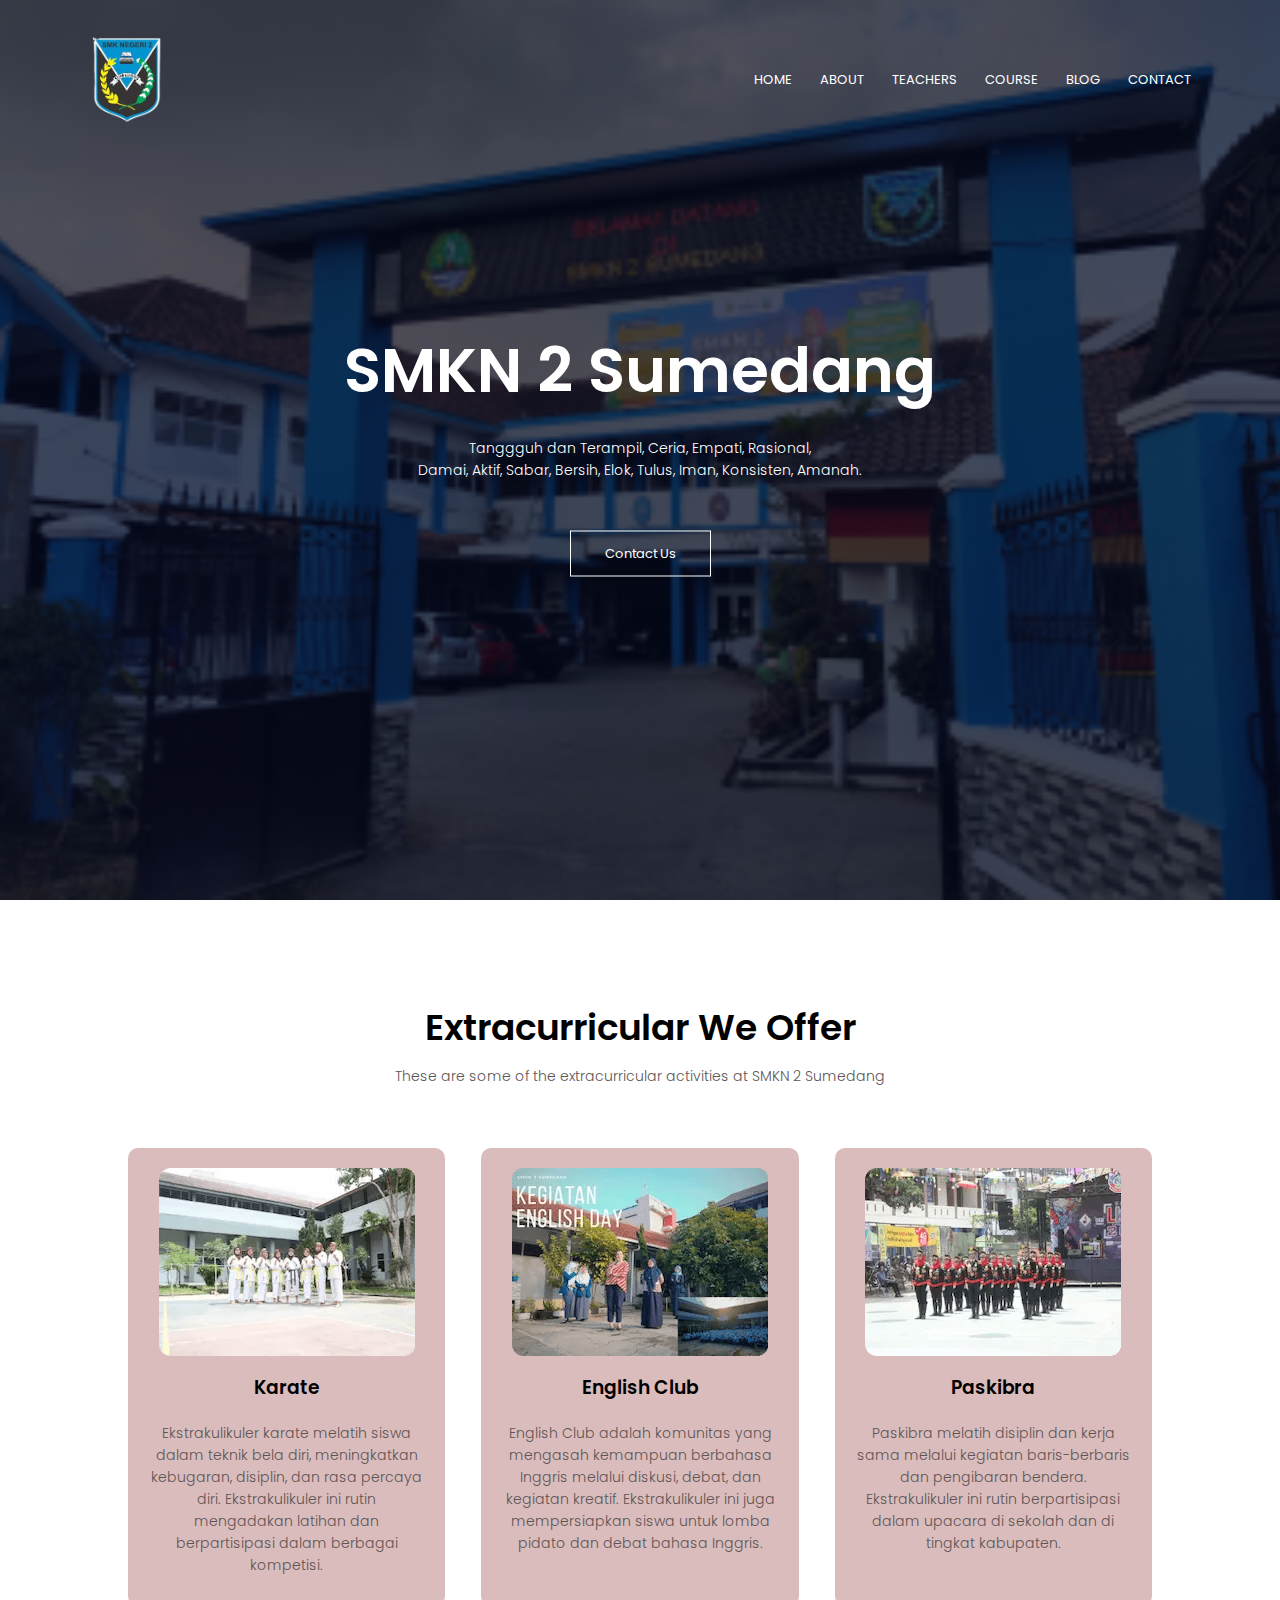
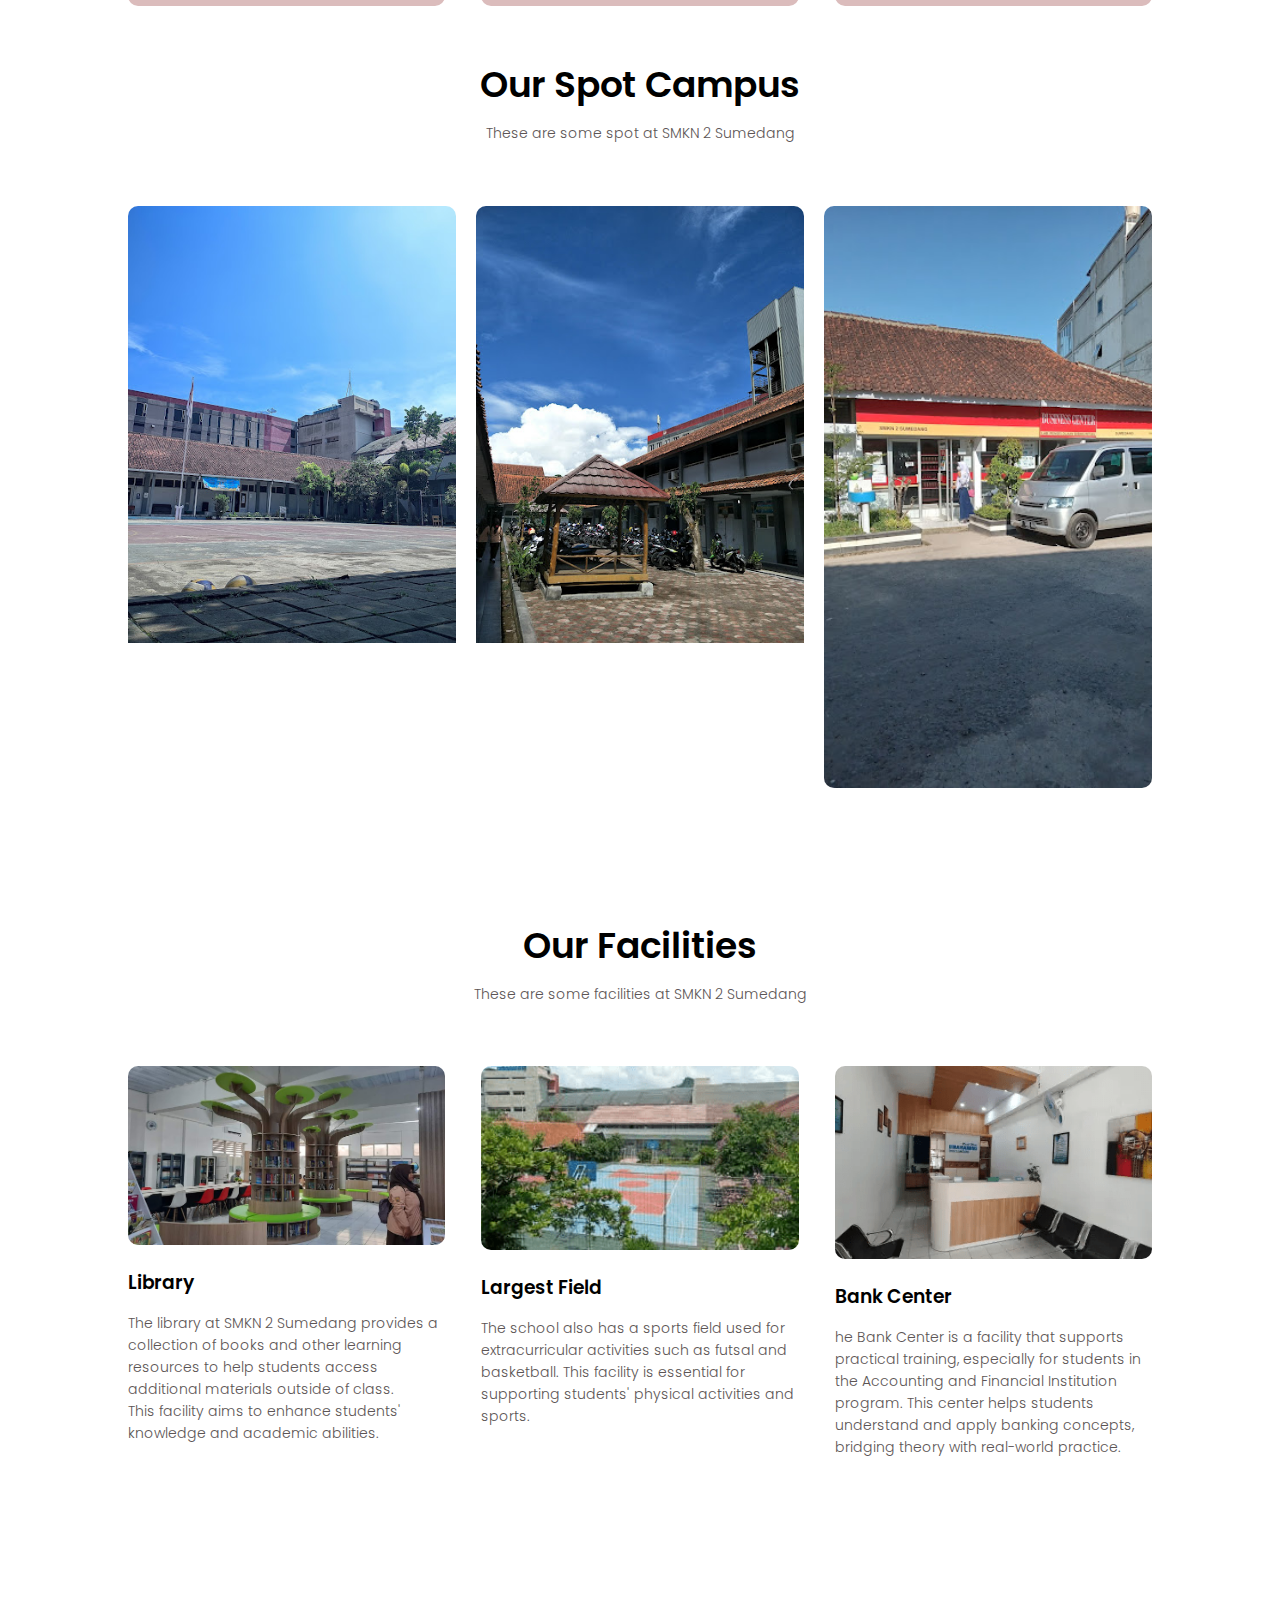
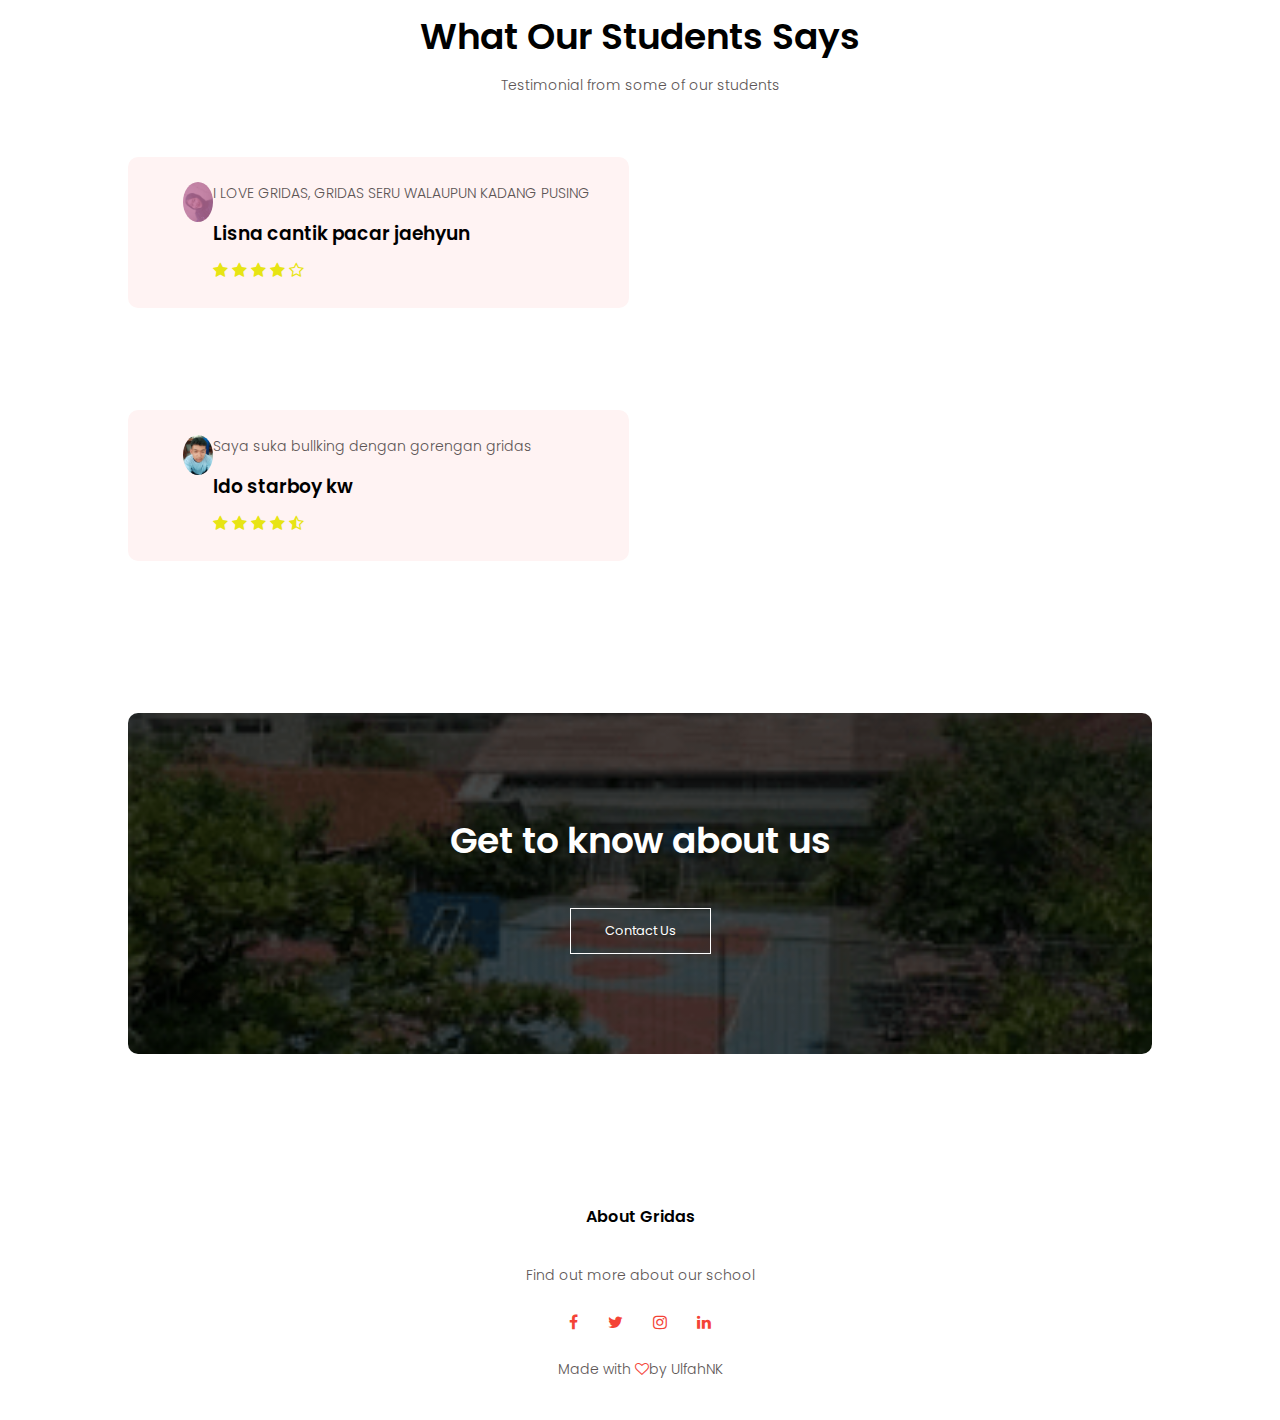
<file: index.html>
<!DOCTYPE html>
<html>
    <head>
        <meta name="viewport" content="with=device-width, initial-
        scale=1.0">
        <title>School Website</title>
        <link rel="stylesheet" href="style.css">
        <link rel="preconnect" href="https://fonts.googleapis.com">
<link rel="preconnect" href="https://fonts.gstatic.com" crossorigin>
<link href="https://fonts.googleapis.com/css2?family=Poppins:ital,wght@0,100;0,200;0,300;0,400;0,500;0,600;0,700;0,800;0,900;1,100;1,200;1,300;1,400;1,500;1,600;1,700;1,800;1,900&display=swap" rel="stylesheet">
<link rel="stylesheet" href="https://stackpath.bootstrapcdn.com/font-awesome/4.7.0/css/font-awesome.min.css">
</head>
    <body>
        <section class="header">
            <nav>
                <a href="index.html"><img src="image/logogridas-removebg-preview.png"></a>
                <div class="nav-links" id="navLinks">
                    <i class="fa fa-times" onclick="hideMenu()"></i>
                    <ul>
                        <li><a href="index.html">HOME</a></li>
                        <li><a href="about.html">ABOUT</a></li>
                        <li><a href="teachers.html">TEACHERS</a></li>
                        <li><a href="course.html">COURSE</a></li>
                        <li><a href="blog.html">BLOG</a></li>
                        <li><a href="contact.html">CONTACT</a></li>
                    </ul>
                </div>
                <i class="fa fa-bars" onclick="showMenu()"></i>
            </nav>

<div class="text-box">
    <h1>SMKN 2 Sumedang</h1>
    <p>Tanggguh dan Terampil, Ceria, Empati, Rasional,<br> Damai, Aktif, Sabar, Bersih, Elok, Tulus,
         Iman, Konsisten, Amanah.</p>
    <a href="" class="hero-btn">Contact Us</a>     
</div>            
        </section>

<!------ Course ------>   

<section class="course">
    <h1>Extracurricular We Offer</h1>
    <p>These are some of the extracurricular activities at SMKN 2 Sumedang</p>

    <div class="row">
        <div class="course-col">
            <img src="image/karate.png">
            <h3>Karate</h3>
            <p>Ekstrakulikuler karate melatih siswa dalam teknik bela diri, meningkatkan kebugaran, disiplin, dan rasa percaya diri.
                Ekstrakulikuler ini rutin mengadakan latihan dan berpartisipasi dalam berbagai kompetisi.</p>
        </div>
        <div class="course-col">
            <img src="image/ec.png">
            <h3>English Club</h3>
            <p>English Club adalah komunitas yang mengasah kemampuan berbahasa Inggris melalui diskusi, debat, dan kegiatan kreatif. 
                Ekstrakulikuler ini juga mempersiapkan siswa untuk lomba pidato dan debat bahasa Inggris.</p>
        </div>
        <div class="course-col">
            <img src="image/paskibra.png">
            <h3>Paskibra</h3>
            <p>Paskibra melatih disiplin dan kerja sama melalui kegiatan baris-berbaris dan pengibaran bendera. 
                Ekstrakulikuler ini rutin berpartisipasi dalam upacara di sekolah dan di tingkat kabupaten.</p>
        </div>
        
</section>

<!------ campus ------>

<section class="campus">
    <h1>Our Spot Campus</h1>
    <p>These are some spot at SMKN 2 Sumedang</p>

    <div class="row">
        <div class="campus-col">
            <img src="image/lapang.jpg">
            <div class="layer">
                <h3>Field</h3>
            </div>
        </div><div class="campus-col">
            <img src="image/gazebo.jpg">
            <div class="layer">
                <h3>Gazebo</h3>
            </div>
        </div>
        <div class="campus-col">
            <img src="image/bc.jpg">
            <div class="layer">
                <h3>Business Center</h3>
            </div>
        </div>

    </div>
</section>

<!------ facilities------>

<section class="facilities">
    <h1> Our Facilities</h1>
    <p>These are some facilities at SMKN 2 Sumedang</p>

    <div class="row">
        <div class="facilities-col">
            <img src="image/perpus 3.jpg">
            <h3>Library</h3>
            <p> The library at SMKN 2 Sumedang provides a collection of books and other learning resources to help students access additional materials outside of class. 
                <br>This facility aims to enhance students' knowledge and academic abilities.</p>
        </div>
        <div class="facilities-col">
            <img src="image/lapangan fasilitas anjay.png">
            <h3>Largest Field</h3>
            <p> The school also has a sports field used for extracurricular activities such as futsal and basketball. This facility is essential for supporting students' physical activities and sports.
            </p>
        </div>
        <div class="facilities-col">
            <img src="image/bank.png">
            <h3>Bank Center</h3>
            <p>he Bank Center is a facility that supports practical training,
                 especially for students in the Accounting and Financial Institution program. This center helps students understand and apply banking concepts, bridging theory with real-world practice.</p>
        </div>
    </div>


</section>

<!------testimonials ------>

<section class="testimonial">
    <h1> What Our Students Says</h1>
    <p>Testimonial from some of our students</p>

    <div class="row">
        <div class="testimonial-col">
            <img src="image/teatimoni 1.png">
            <div>
                <p>I LOVE GRIDAS, GRIDAS SERU WALAUPUN KADANG PUSING</p>
                <h3>Lisna cantik pacar jaehyun</h3>
                <i class="fa fa-star"></i>
                <i class="fa fa-star"></i>
                <i class="fa fa-star"></i>
                <i class="fa fa-star"></i>
                <i class="fa fa-star-o"></i>
            </div>
        </div>
    </div>
    <div class="row">
        <div class="testimonial-col">
            <img src="image/testimoni 2.png">
            <div>
                <p>Saya suka bullking dengan gorengan gridas</p>
                <h3>Ido starboy kw</h3>
                <i class="fa fa-star"></i>
                <i class="fa fa-star"></i>
                <i class="fa fa-star"></i>
                <i class="fa fa-star"></i>
                <i class="fa fa-star-half-o"></i>
            </div>
        </div>
    </div>

</section>

<!------ Call To Action ------>
 
<section class="cta">
    <h1>Get to know about us</h1>
    <a href="" class="hero-btn">Contact Us</a>
 </section>


<!------ Footer ------>

<section class="footer">
    <h4> About Gridas</h4>
    <p>Find out more about our school</p>
    <div class="icons">
        <i class="fa fa-facebook"></i>
        <i class="fa fa-twitter"></i>
        <i class="fa fa-instagram"></i>
        <i class="fa fa-linkedin"></i>
    </div>
    <p>Made with <i class="fa fa-heart-o"></i>by UlfahNK</p>
</section>








<!------JavaScript for Toggle Menu------>      
<script>

    var navLinks = document.getElementById("navLinks");

    function showMenu(){
        navLinks.style.right ="0";
    }
    function hideMenu(){
        navLinks.style.right ="-200px";
    }
</script>

    </body>
</html>
</file>
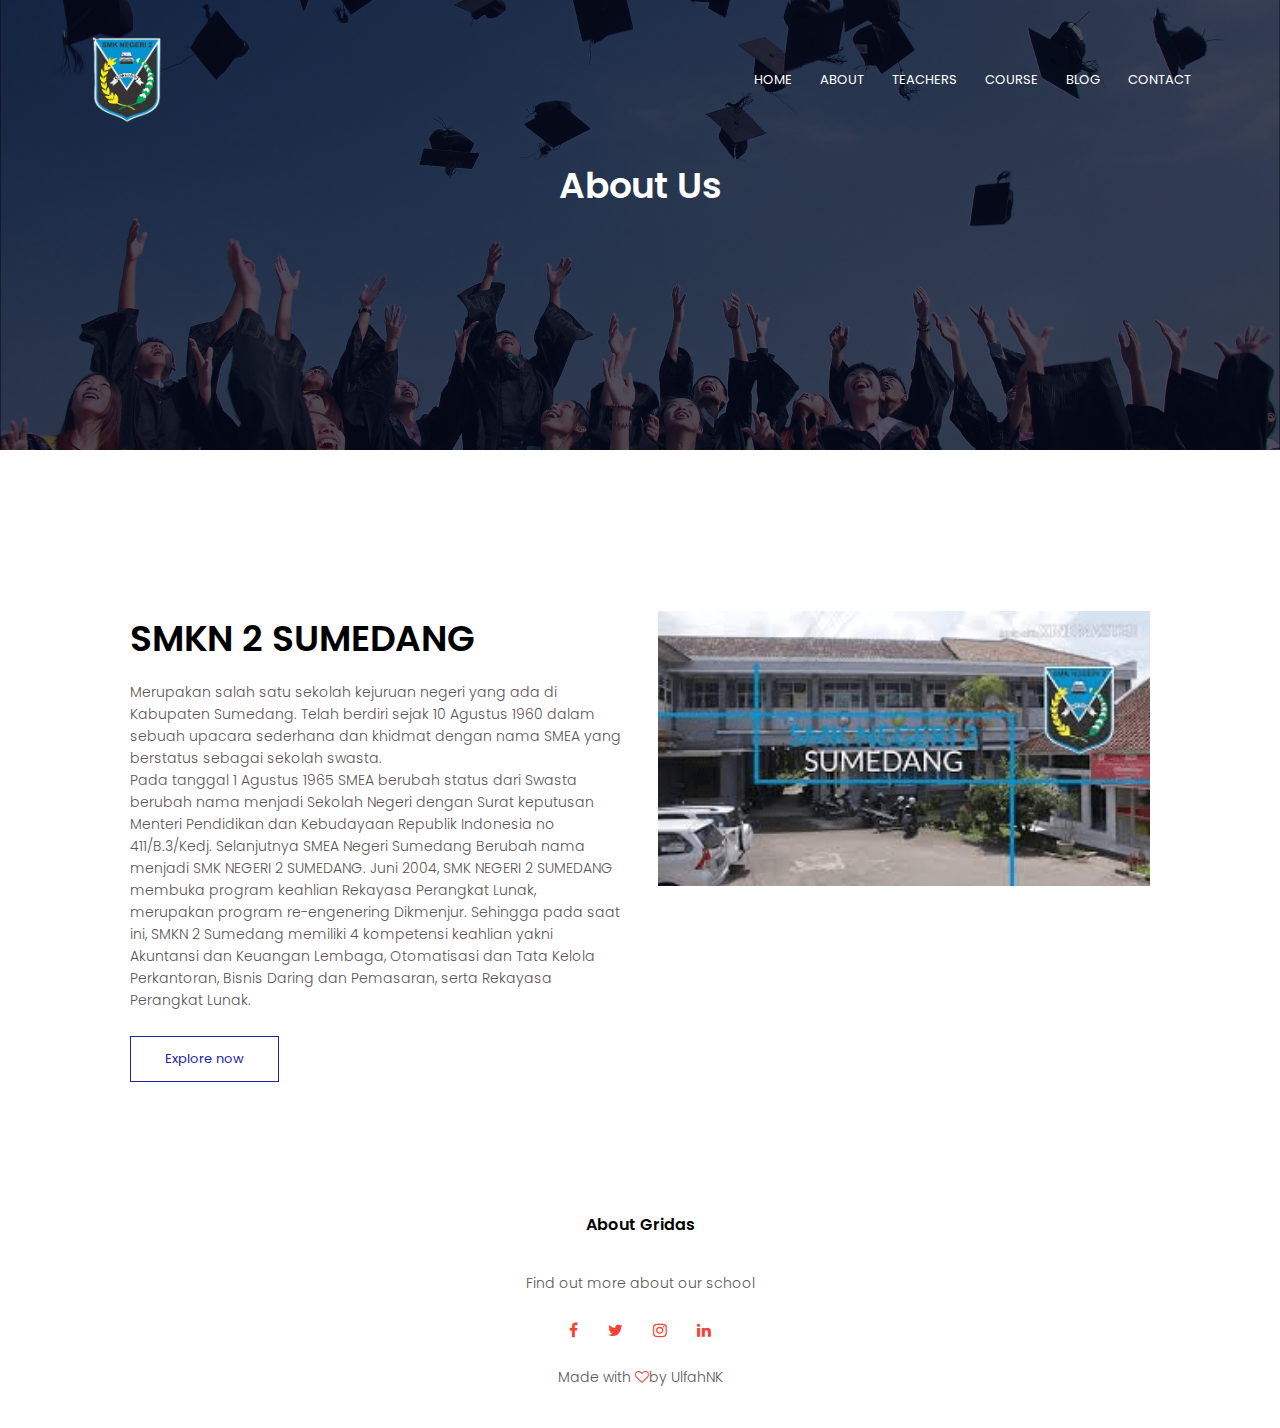
<file: about.html>
<!DOCTYPE html>
<html>
    <head>
        <meta name="viewport" content="with=device-width, initial-
        scale=1.0">
        <title>School Website</title>
        <link rel="stylesheet" href="style.css">
        <link rel="preconnect" href="https://fonts.googleapis.com">
<link rel="preconnect" href="https://fonts.gstatic.com" crossorigin>
<link href="https://fonts.googleapis.com/css2?family=Poppins:ital,wght@0,100;0,200;0,300;0,400;0,500;0,600;0,700;0,800;0,900;1,100;1,200;1,300;1,400;1,500;1,600;1,700;1,800;1,900&display=swap" rel="stylesheet">
<link rel="stylesheet" href="https://stackpath.bootstrapcdn.com/font-awesome/4.7.0/css/font-awesome.min.css">
</head>
    <body>
        <section class="sub-header">
            <nav>
                <a href="index.html"><img src="image/logogridas-removebg-preview.png"></a>
                <div class="nav-links" id="navLinks">
                    <i class="fa fa-times" onclick="hideMenu()"></i>
                    <ul>
                        <li><a href="index.html">HOME</a></li>
                        <li><a href="about.html">ABOUT</a></li>
                        <li><a href="teachers.html">TEACHERS</a></li>
                        <li><a href="course.html">COURSE</a></li>
                        <li><a href="blog.html">BLOG</a></li>
                        <li><a href="contact.html">CONTACT</a></li>
                    </ul>
                </div>
                <i class="fa fa-bars" onclick="showMenu()"></i>
            </nav>

        <h1>About Us</h1>    
        </section>

<!------ about us content ------>

<section class="about-us">

    <div class="row">
        <div class="about-col">
        <h1>SMKN 2 SUMEDANG</h1>
        <p>Merupakan salah satu sekolah kejuruan negeri yang ada di Kabupaten Sumedang. Telah berdiri sejak 10 Agustus 1960 dalam sebuah upacara sederhana dan khidmat dengan nama SMEA yang berstatus sebagai sekolah swasta.

            <br>Pada tanggal 1 Agustus 1965 SMEA berubah status dari Swasta berubah nama menjadi Sekolah Negeri dengan Surat keputusan Menteri Pendidikan dan Kebudayaan Republik Indonesia no 411/B.3/Kedj. Selanjutnya SMEA Negeri Sumedang Berubah nama menjadi SMK NEGERI 2 SUMEDANG. Juni 2004, SMK NEGERI 2 SUMEDANG membuka program keahlian Rekayasa Perangkat Lunak, merupakan program re-engenering Dikmenjur. Sehingga pada saat ini, SMKN 2 Sumedang memiliki 4 kompetensi keahlian yakni Akuntansi dan Keuangan Lembaga, Otomatisasi dan Tata Kelola Perkantoran, Bisnis Daring dan Pemasaran, serta Rekayasa Perangkat Lunak.</p>
        <a href="" class="hero-btn red-btn">Explore now</a>
    </div>
        <div class="about-col">
        <img src="image/gridas (1).png">
    </div>
</section>

<!------ Footer ------>

<section class="footer">
    <h4> About Gridas</h4>
    <p>Find out more about our school</p>
    <div class="icons">
        <i class="fa fa-facebook"></i>
        <i class="fa fa-twitter"></i>
        <i class="fa fa-instagram"></i>
        <i class="fa fa-linkedin"></i>
    </div>
    <p>Made with <i class="fa fa-heart-o"></i>by UlfahNK</p>
</section>


<!------JavaScript for Toggle Menu------>      
<script>

    var navLinks = document.getElementById("navLinks");

    function showMenu(){
        navLinks.style.right ="0";
    }
    function hideMenu(){
        navLinks.style.right ="-200px";
    }
</script>

    </body>
</html>
</file>
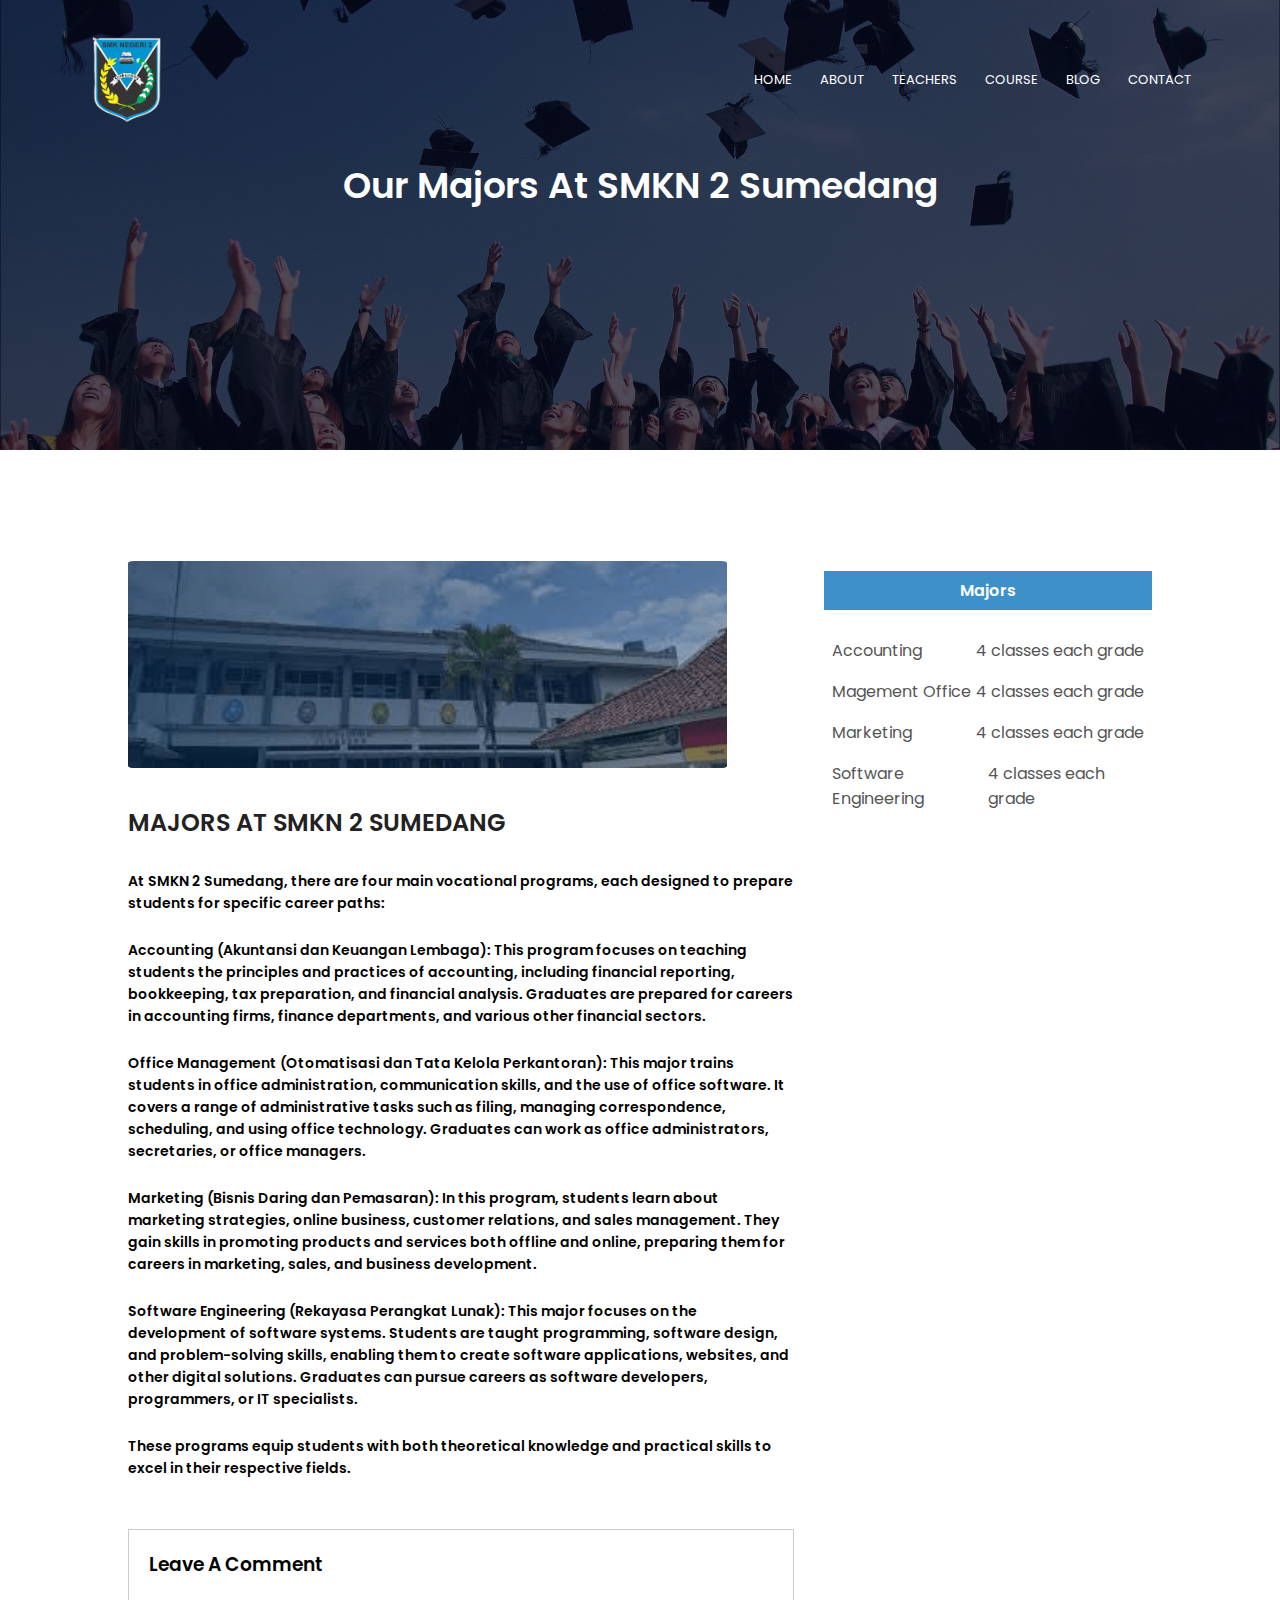
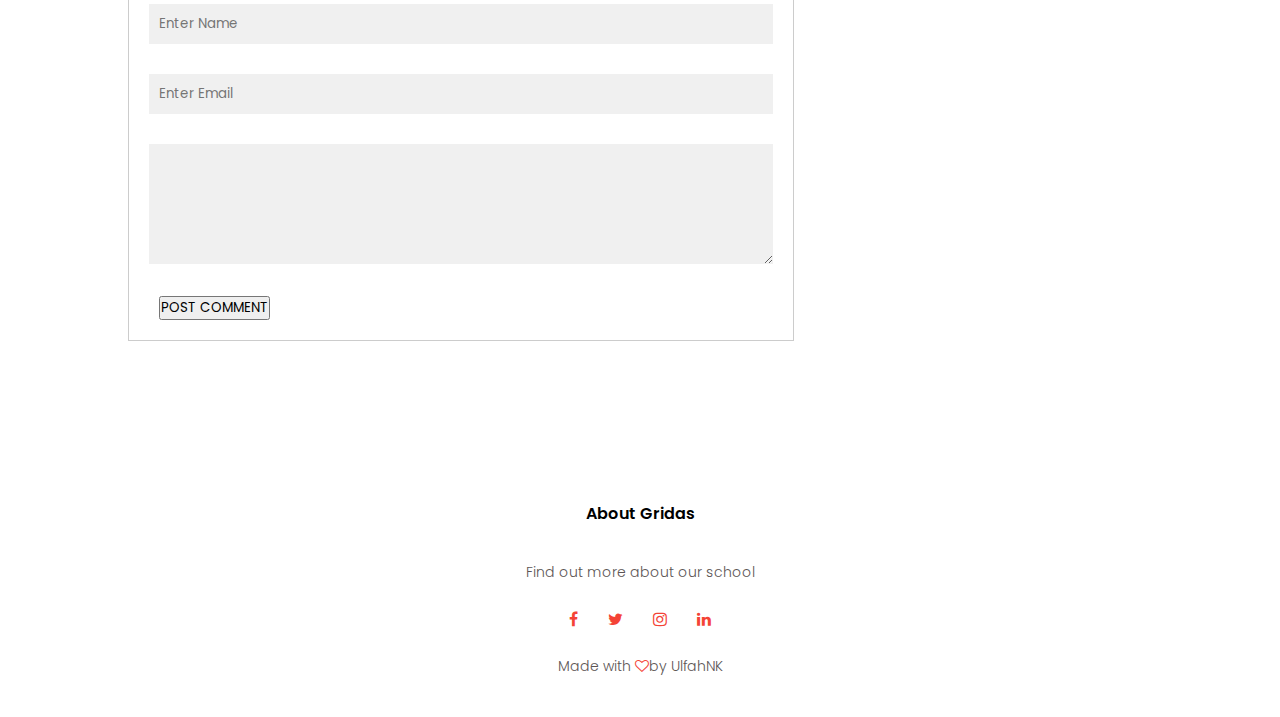
<file: blog.html>
<!DOCTYPE html>
<html>
    <head>
        <meta name="viewport" content="with=device-width, initial-
        scale=1.0">
        <title>School Website</title>
        <link rel="stylesheet" href="style.css">
        <link rel="preconnect" href="https://fonts.googleapis.com">
<link rel="preconnect" href="https://fonts.gstatic.com" crossorigin>
<link href="https://fonts.googleapis.com/css2?family=Poppins:ital,wght@0,100;0,200;0,300;0,400;0,500;0,600;0,700;0,800;0,900;1,100;1,200;1,300;1,400;1,500;1,600;1,700;1,800;1,900&display=swap" rel="stylesheet">
<link rel="stylesheet" href="https://stackpath.bootstrapcdn.com/font-awesome/4.7.0/css/font-awesome.min.css">
</head>
    <body>
        <section class="sub-header">
            <nav>
                <a href="index.html"><img src="image/logogridas-removebg-preview.png"></a>
                <div class="nav-links" id="navLinks">
                    <i class="fa fa-times" onclick="hideMenu()"></i>
                    <ul>
                        <li><a href="index.html">HOME</a></li>
                        <li><a href="about.html">ABOUT</a></li>
                        <li><a href="teachers.html">TEACHERS</a></li>
                        <li><a href="course.html">COURSE</a></li>
                        <li><a href="blog.html">BLOG</a></li>
                        <li><a href="contact.html">CONTACT</a></li>
                    </ul>
                </div>
                <i class="fa fa-bars" onclick="showMenu()"></i>
            </nav>

        <h1>Our Majors At SMKN 2 Sumedang</h1>    
        </section>

<!------ Blog page content ------>

<section class="blog-content">
    <div class="row">
        <div class="blog-left">
            <img src="image/background 34.png">
            <h2>MAJORS AT SMKN 2 SUMEDANG</h2>
                <p>At SMKN 2 Sumedang, there are four main vocational programs, 
                    each designed to prepare students for specific career paths:
                </p>
                    <br>
                <p>Accounting (Akuntansi dan Keuangan Lembaga): This program focuses on teaching students the principles and practices of accounting, including financial reporting, bookkeeping, tax preparation, and financial analysis. Graduates are prepared for careers in accounting firms, 
                    finance departments, and various other financial sectors.</p>
                    <br>
                <p>Office Management (Otomatisasi dan Tata Kelola Perkantoran): This major trains students in office administration, communication skills, and the use of office software. It covers a range of administrative tasks such as filing, managing correspondence, scheduling, and using office technology. 
                    Graduates can work as office administrators, secretaries, or office managers.
                     </p>
                    <br>
                <p>Marketing (Bisnis Daring dan Pemasaran): In this program, students learn about marketing strategies, online business, customer relations, and sales management. They gain skills in promoting products and services both offline and online, preparing them for careers in marketing, sales, 
                    and business development.</p> 
                    <br>
                <p>Software Engineering (Rekayasa Perangkat Lunak): This major focuses on the development of software systems. Students are taught programming, software design, and problem-solving skills, enabling them to create software applications, websites, and other digital solutions. Graduates can pursue careers as software developers, programmers, or IT specialists.
                </p> 
                    <br>
                <p>These programs equip students with both theoretical knowledge and practical skills to excel in their respective fields.</p>        
            
                    <div class="comment-box">

                        <h3>Leave A Comment</h3>

                        <form class="comment-form">
                            <input type="text" placeholder="Enter Name">
                            <input type="email" placeholder="Enter Email">
                            <textarea rows="5" placeholder="Your Comment">
                            </textarea>
                                <button type="submit" class="hero-button red-button">POST COMMENT</button>
                        </form>
                    </div>
        </div>
        <div class="blog-right">
            <h3>Majors</h3>
            <div>
                <span>Accounting</span>
                <span>4 classes each grade</span>
            </div>
            <div>
                <span>Magement Office</span>
                <span>4 classes each grade</span>
            </div>
            <div>
                <span>Marketing</span>
                <span>4 classes each grade</span>
            </div>
            <div>
                <span>Software Engineering</span>
                <span>4 classes each grade</span>
            </div>
        </div>
    </div>
</section>


<!------ Footer ------>

<section class="footer">
    <h4> About Gridas</h4>
    <p>Find out more about our school</p>
    <div class="icons">
        <i class="fa fa-facebook"></i>
        <i class="fa fa-twitter"></i>
        <i class="fa fa-instagram"></i>
        <i class="fa fa-linkedin"></i>
    </div>
    <p>Made with <i class="fa fa-heart-o"></i>by UlfahNK</p>
</section>


<!------JavaScript for Toggle Menu------>      
<script>

    var navLinks = document.getElementById("navLinks");

    function showMenu(){
        navLinks.style.right ="0";
    }
    function hideMenu(){
        navLinks.style.right ="-200px";
    }
</script>

    </body>
</html>
</file>
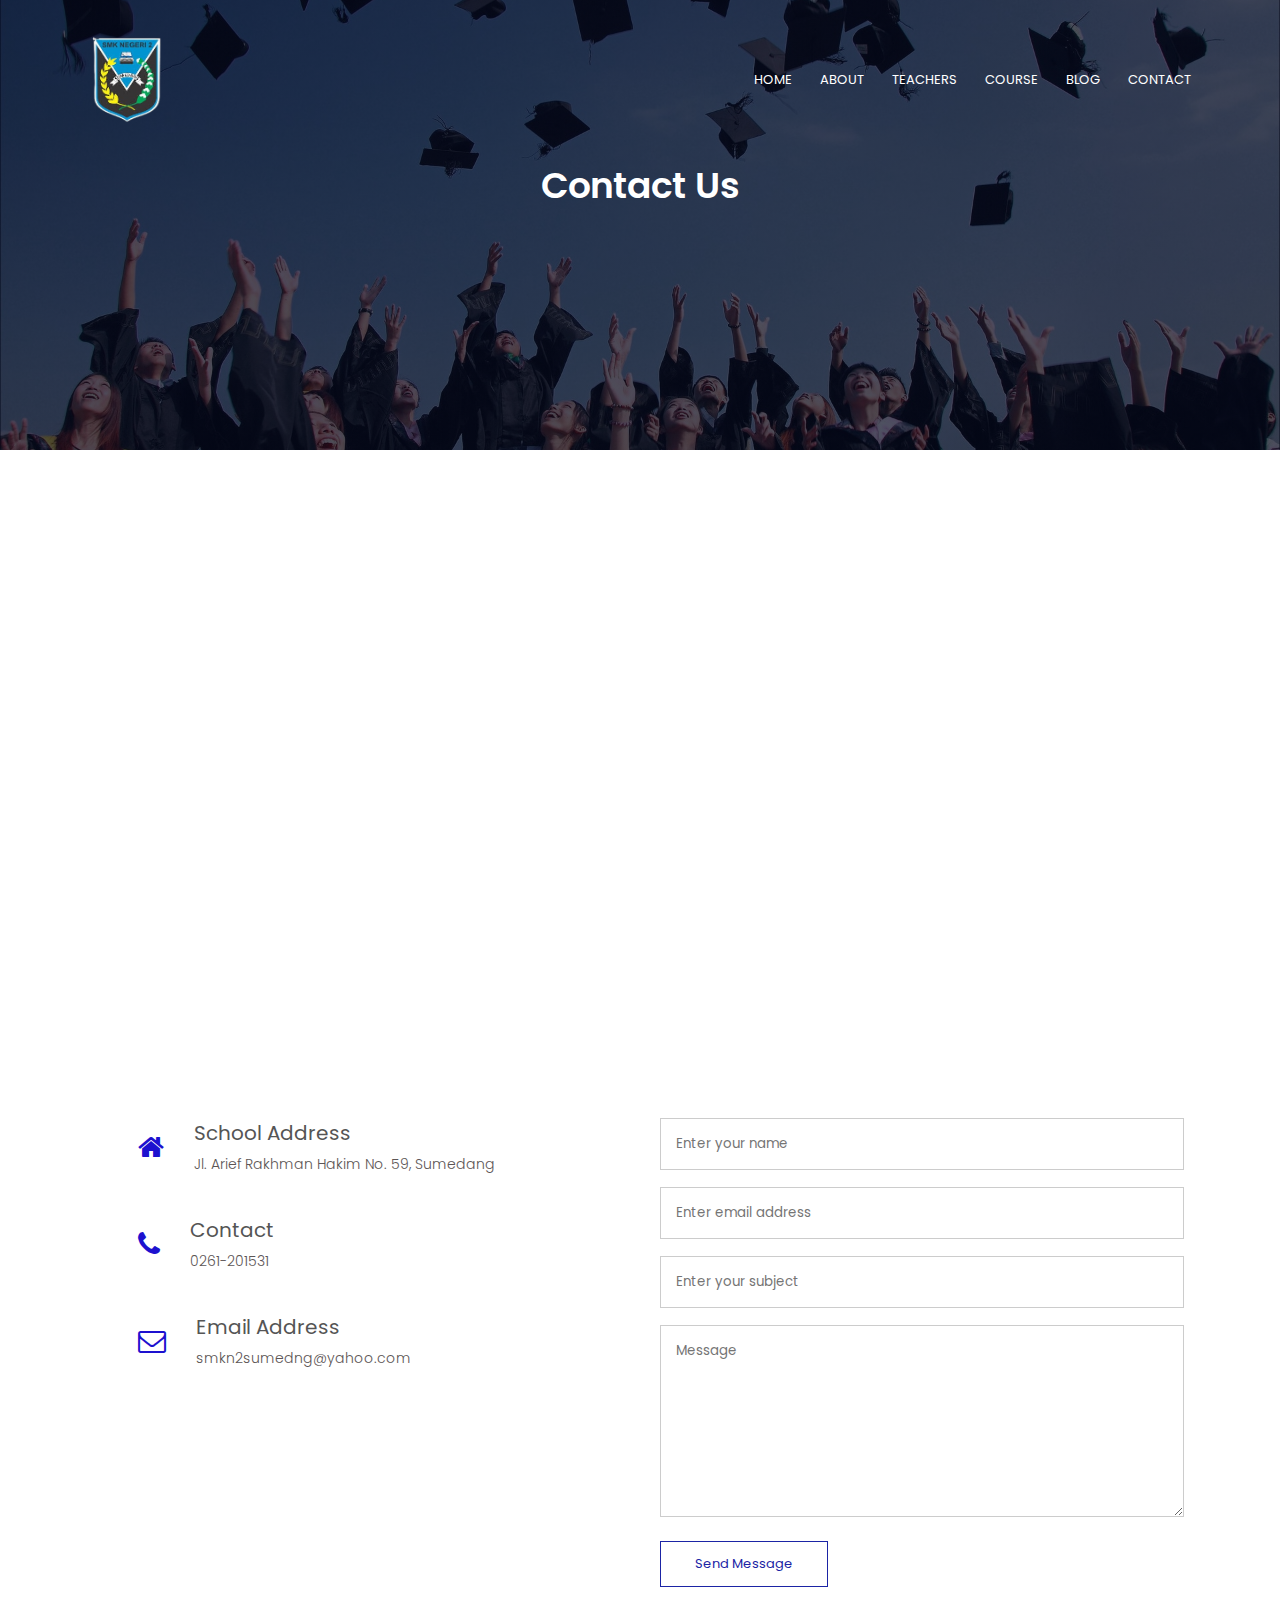
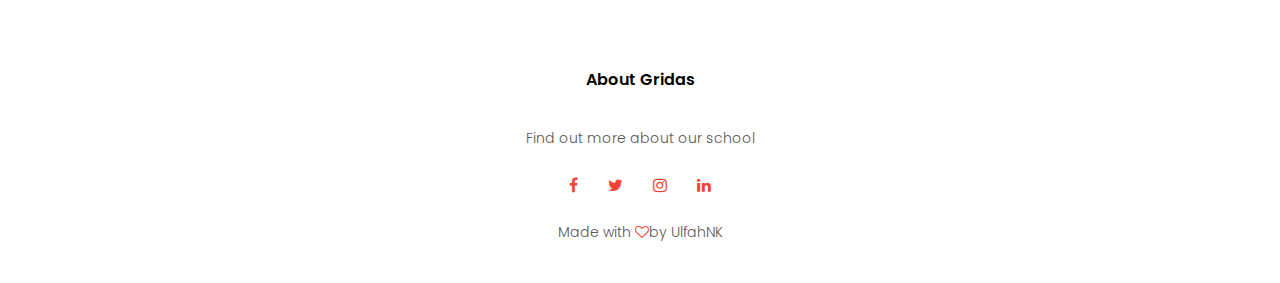
<file: contact.html>
<!DOCTYPE html>
<html>
    <head>
        <meta name="viewport" content="with=device-width, initial-
        scale=1.0">
        <title>School Website</title>
        <link rel="stylesheet" href="style.css">
        <link rel="preconnect" href="https://fonts.googleapis.com">
<link rel="preconnect" href="https://fonts.gstatic.com" crossorigin>
<link href="https://fonts.googleapis.com/css2?family=Poppins:ital,wght@0,100;0,200;0,300;0,400;0,500;0,600;0,700;0,800;0,900;1,100;1,200;1,300;1,400;1,500;1,600;1,700;1,800;1,900&display=swap" rel="stylesheet">
<link rel="stylesheet" href="https://stackpath.bootstrapcdn.com/font-awesome/4.7.0/css/font-awesome.min.css">
</head>
    <body>
        <section class="sub-header">
            <nav>
                <a href="index.html"><img src="image/logogridas-removebg-preview.png"></a>
                <div class="nav-links" id="navLinks">
                    <i class="fa fa-times" onclick="hideMenu()"></i>
                    <ul>
                        <li><a href="index.html">HOME</a></li>
                        <li><a href="about.html">ABOUT</a></li>
                        <li><a href="teachers.html">TEACHERS</a></li>
                        <li><a href="course.html">COURSE</a></li>
                        <li><a href="blog.html">BLOG</a></li>
                        <li><a href="contact.html">CONTACT</a></li>
                    </ul>
                </div>
                <i class="fa fa-bars" onclick="showMenu()"></i>
            </nav>

        <h1>Contact Us</h1>    
        </section>

<!------ Contact us ------>

<section class="location">

   
  <iframe src="https://www.google.com/maps/embed?pb=!1m18!1m12!1m3!1d3961.4502941980445!2d107.92607307410537!3d-6.836491666874266!2m3!1f0!2f0!3f0!3m2!1i1024!2i768!4f13.1!3m3!1m2!1s0x2e68d3ffffffffff%3A0x64ed78d1e54e0ed8!2sSMK%20Negeri%202%20Sumedang!5e0!3m2!1sen!2sid!4v1727595813208!5m2!1sen!2sid" width="600" height="450" style="border:0;" allowfullscreen="" loading="lazy" referrerpolicy="no-referrer-when-downgrade"></iframe>

</section>

<section class="contact-us">

    <div class="row">
        <div class="contact-col">
            <div>
                <i class="fa fa-home"></i>  
                <span>
                    <h5>School Address</h5>
                    <P>Jl. Arief Rakhman Hakim No. 59, Sumedang</P>
                </span>
            </div>
            <div>
                <i class="fa fa-phone"></i>  
                <span>
                    <h5>Contact</h5>
                    <P>0261-201531</P>
                </span>
            </div>
            <div>
                <i class="fa fa-envelope-o"></i>  
                <span>
                    <h5>Email Address</h5>
                    <P>smkn2sumedng@yahoo.com</P>
                </span>
            </div>
        </div>
<div class="contact-col">

    <form action="">
          <input type="text" placeholder="Enter your name" required>
          <input type="email" placeholder="Enter email address" required>
          <input type="text" placeholder="Enter your subject" required>
          <textarea rows="8" placeholder="Message" required></textarea>
          <button type="submit" class="hero-btn red-btn">Send Message</button>
    </form>
</div>
</div>
</section>



<!------ Footer ------>

<section class="footer">
    <h4> About Gridas</h4>
    <p>Find out more about our school</p>
    <div class="icons">
        <i class="fa fa-facebook"></i>
        <i class="fa fa-twitter"></i>
        <i class="fa fa-instagram"></i>
        <i class="fa fa-linkedin"></i>
    </div>
    <p>Made with <i class="fa fa-heart-o"></i>by UlfahNK</p>
</section>


<!------JavaScript for Toggle Menu------>      
<script>

    var navLinks = document.getElementById("navLinks");

    function showMenu(){
        navLinks.style.right ="0";
    }
    function hideMenu(){
        navLinks.style.right ="-200px";
    }
</script>

    </body>
</html>
</file>
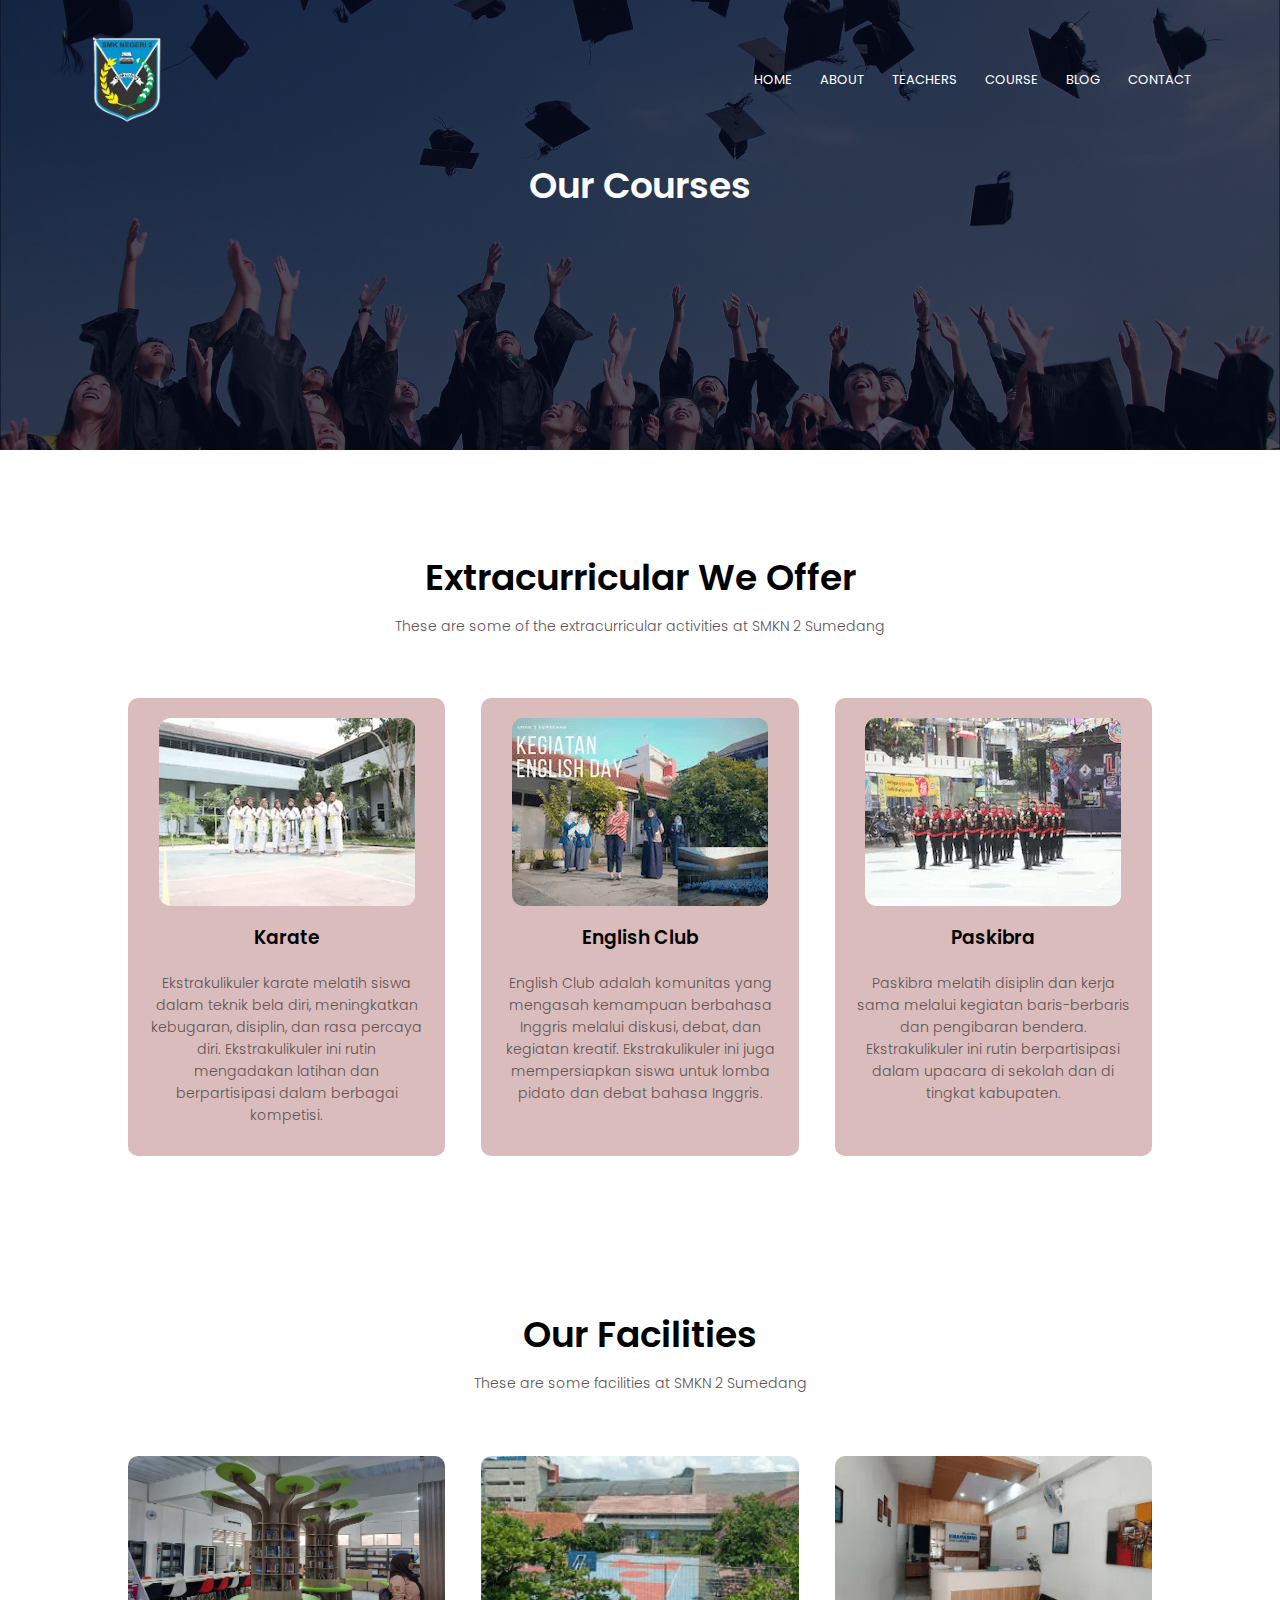
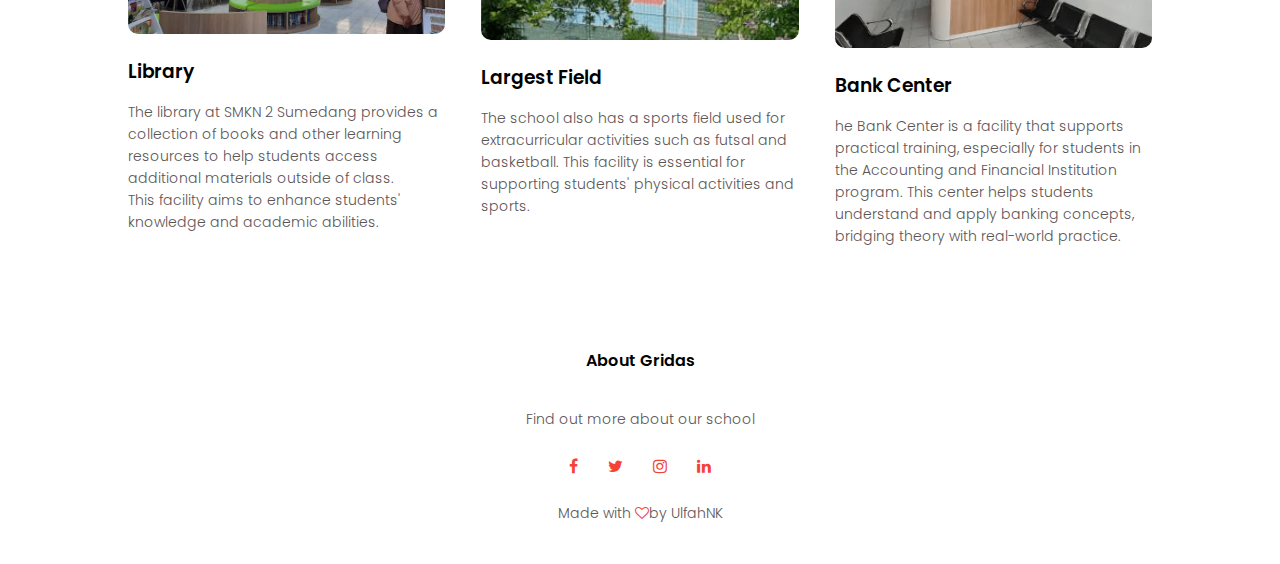
<file: course.html>
<!DOCTYPE html>
<html>
    <head>
        <meta name="viewport" content="with=device-width, initial-
        scale=1.0">
        <title>School Website</title>
        <link rel="stylesheet" href="style.css">
        <link rel="preconnect" href="https://fonts.googleapis.com">
<link rel="preconnect" href="https://fonts.gstatic.com" crossorigin>
<link href="https://fonts.googleapis.com/css2?family=Poppins:ital,wght@0,100;0,200;0,300;0,400;0,500;0,600;0,700;0,800;0,900;1,100;1,200;1,300;1,400;1,500;1,600;1,700;1,800;1,900&display=swap" rel="stylesheet">
<link rel="stylesheet" href="https://stackpath.bootstrapcdn.com/font-awesome/4.7.0/css/font-awesome.min.css">
</head>
    <body>
        <section class="sub-header">
            <nav>
                <a href="index.html"><img src="image/logogridas-removebg-preview.png"></a>
                <div class="nav-links" id="navLinks">
                    <i class="fa fa-times" onclick="hideMenu()"></i>
                    <ul>
                        <li><a href="index.html">HOME</a></li>
                        <li><a href="about.html">ABOUT</a></li>
                        <li><a href="teachers.html">TEACHERS</a></li>
                        <li><a href="course.html">COURSE</a></li>
                        <li><a href="blog.html">BLOG</a></li>
                        <li><a href="contact.html">CONTACT</a></li>
                    </ul>
                </div>
                <i class="fa fa-bars" onclick="showMenu()"></i>
            </nav>

        <h1>Our Courses</h1>    
        </section>

<!------ Course ------>

<section class="course">
    <h1>Extracurricular We Offer</h1>
    <p>These are some of the extracurricular activities at SMKN 2 Sumedang</p>

    <div class="row">
        <div class="course-col">
            <img src="image/karate.png">
            <h3>Karate</h3>
            <p>Ekstrakulikuler karate melatih siswa dalam teknik bela diri, meningkatkan kebugaran, disiplin, dan rasa percaya diri.
                Ekstrakulikuler ini rutin mengadakan latihan dan berpartisipasi dalam berbagai kompetisi.</p>
        </div>
        <div class="course-col">
            <img src="image/ec.png">
            <h3>English Club</h3>
            <p>English Club adalah komunitas yang mengasah kemampuan berbahasa Inggris melalui diskusi, debat, dan kegiatan kreatif. 
                Ekstrakulikuler ini juga mempersiapkan siswa untuk lomba pidato dan debat bahasa Inggris.</p>
        </div>
        <div class="course-col">
            <img src="image/paskibra.png">
            <h3>Paskibra</h3>
            <p>Paskibra melatih disiplin dan kerja sama melalui kegiatan baris-berbaris dan pengibaran bendera. 
                Ekstrakulikuler ini rutin berpartisipasi dalam upacara di sekolah dan di tingkat kabupaten.</p>
        </div>
        
    
</section>

<!------ Faciliies ------>

<section class="facilities">
    <h1> Our Facilities</h1>
    <p>These are some facilities at SMKN 2 Sumedang</p>

    <div class="row">
        <div class="facilities-col">
            <img src="image/perpus 3.jpg">
            <h3>Library</h3>
            <p> The library at SMKN 2 Sumedang provides a collection of books and other learning resources to help students access additional materials outside of class. 
                <br>This facility aims to enhance students' knowledge and academic abilities.</p>
        </div>
        <div class="facilities-col">
            <img src="image/lapangan fasilitas anjay.png">
            <h3>Largest Field</h3>
            <p> The school also has a sports field used for extracurricular activities such as futsal and basketball. This facility is essential for supporting students' physical activities and sports.
            </p>
        </div>
        <div class="facilities-col">
            <img src="image/bank.png">
            <h3>Bank Center</h3>
            <p>he Bank Center is a facility that supports practical training,
                 especially for students in the Accounting and Financial Institution program. This center helps students understand and apply banking concepts, bridging theory with real-world practice.</p>
        </div>
    </div>


</section>
<!------ Footer ------>

<section class="footer">
    <h4> About Gridas</h4>
    <p>Find out more about our school</p>
    <div class="icons">
        <i class="fa fa-facebook"></i>
        <i class="fa fa-twitter"></i>
        <i class="fa fa-instagram"></i>
        <i class="fa fa-linkedin"></i>
    </div>
    <p>Made with <i class="fa fa-heart-o"></i>by UlfahNK</p>
</section>


<!------JavaScript for Toggle Menu------>      
<script>

    var navLinks = document.getElementById("navLinks");

    function showMenu(){
        navLinks.style.right ="0";
    }
    function hideMenu(){
        navLinks.style.right ="-200px";
    }
</script>

    </body>
</html>
</file>
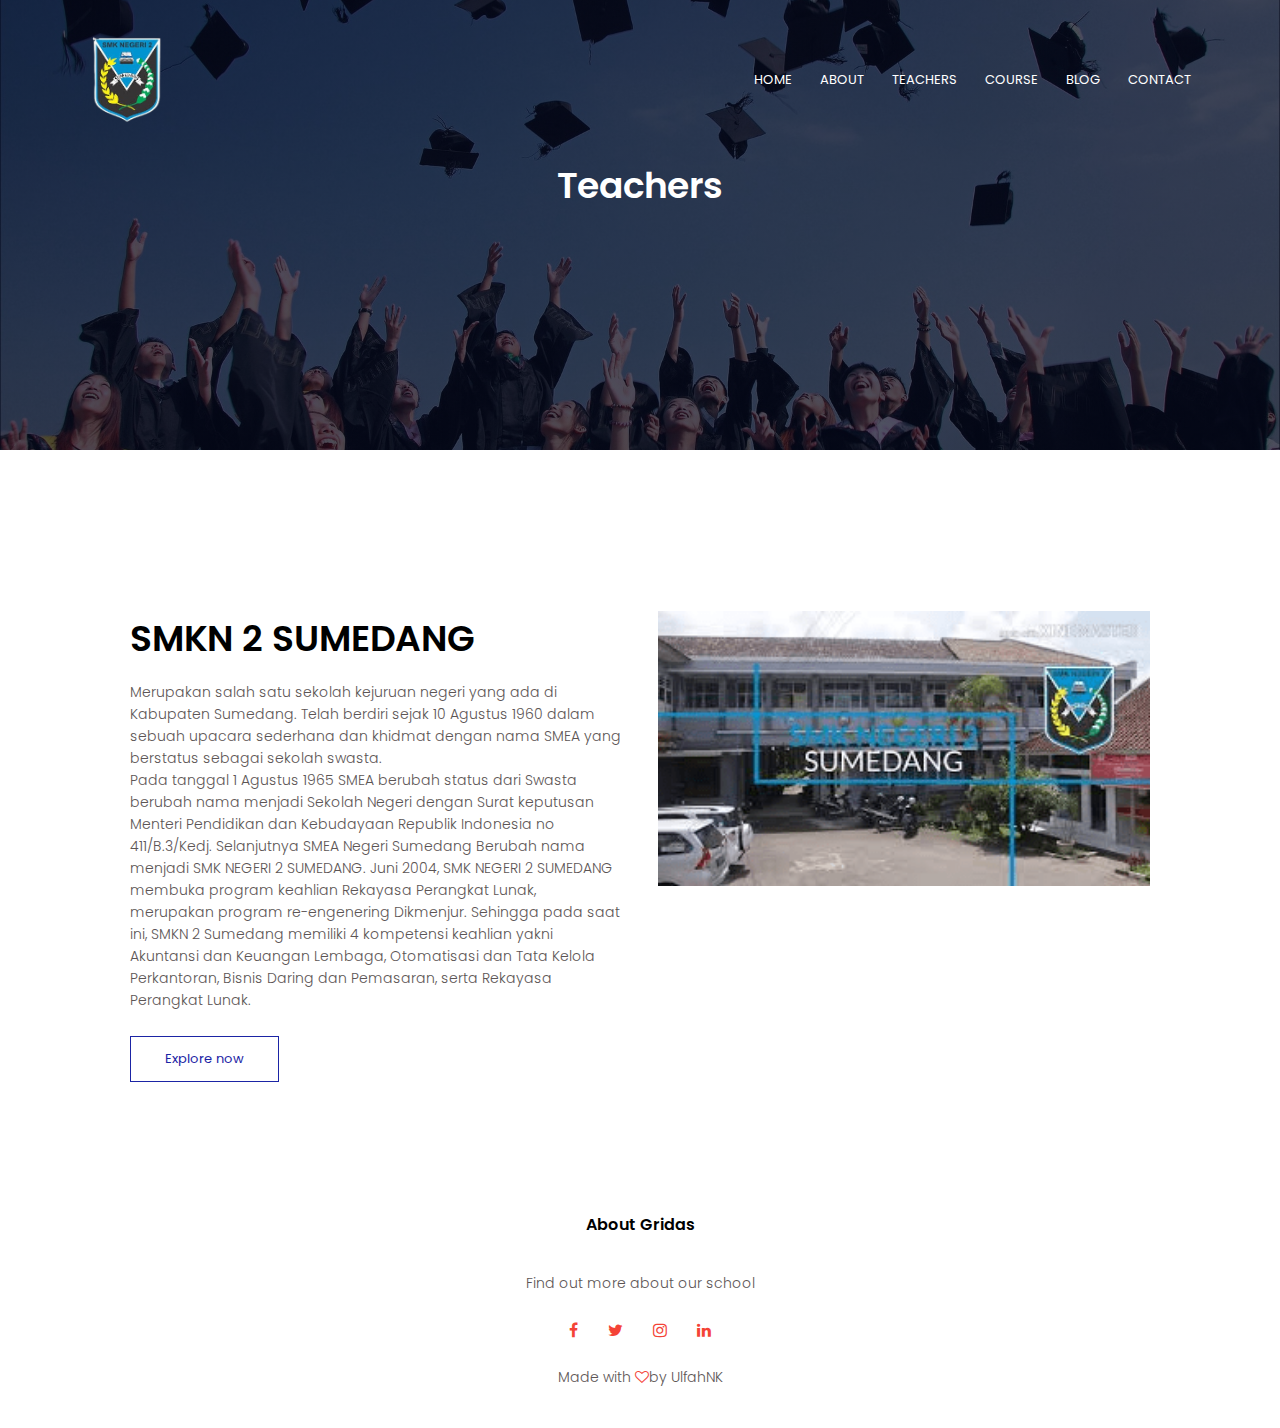
<file: teachers.html>
<!DOCTYPE html>
<html>
    <head>
        <meta name="viewport" content="with=device-width, initial-
        scale=1.0">
        <title>School Website</title>
        <link rel="stylesheet" href="style.css">
        <link rel="preconnect" href="https://fonts.googleapis.com">
<link rel="preconnect" href="https://fonts.gstatic.com" crossorigin>
<link href="https://fonts.googleapis.com/css2?family=Poppins:ital,wght@0,100;0,200;0,300;0,400;0,500;0,600;0,700;0,800;0,900;1,100;1,200;1,300;1,400;1,500;1,600;1,700;1,800;1,900&display=swap" rel="stylesheet">
<link rel="stylesheet" href="https://stackpath.bootstrapcdn.com/font-awesome/4.7.0/css/font-awesome.min.css">
</head>
    <body>
        <section class="sub-header">
            <nav>
                <a href="index.html"><img src="image/logogridas-removebg-preview.png"></a>
                <div class="nav-links" id="navLinks">
                    <i class="fa fa-times" onclick="hideMenu()"></i>
                    <ul>
                        <li><a href="index.html">HOME</a></li>
                        <li><a href="about.html">ABOUT</a></li>
                        <li><a href="teachers.html">TEACHERS</a></li>
                        <li><a href="course.html">COURSE</a></li>
                        <li><a href="blog.html">BLOG</a></li>
                        <li><a href="contact.html">CONTACT</a></li>
                    </ul>
                </div>
                <i class="fa fa-bars" onclick="showMenu()"></i>
            </nav>

        <h1>Teachers</h1>    
        </section>

<!------ about us content ------>

<section class="about-us">

    <div class="row">
        <div class="about-col">
        <h1>SMKN 2 SUMEDANG</h1>
        <p>Merupakan salah satu sekolah kejuruan negeri yang ada di Kabupaten Sumedang. Telah berdiri sejak 10 Agustus 1960 dalam sebuah upacara sederhana dan khidmat dengan nama SMEA yang berstatus sebagai sekolah swasta.

            <br>Pada tanggal 1 Agustus 1965 SMEA berubah status dari Swasta berubah nama menjadi Sekolah Negeri dengan Surat keputusan Menteri Pendidikan dan Kebudayaan Republik Indonesia no 411/B.3/Kedj. Selanjutnya SMEA Negeri Sumedang Berubah nama menjadi SMK NEGERI 2 SUMEDANG. Juni 2004, SMK NEGERI 2 SUMEDANG membuka program keahlian Rekayasa Perangkat Lunak, merupakan program re-engenering Dikmenjur. Sehingga pada saat ini, SMKN 2 Sumedang memiliki 4 kompetensi keahlian yakni Akuntansi dan Keuangan Lembaga, Otomatisasi dan Tata Kelola Perkantoran, Bisnis Daring dan Pemasaran, serta Rekayasa Perangkat Lunak.</p>
        <a href="" class="hero-btn red-btn">Explore now</a>
    </div>
        <div class="about-col">
        <img src="image/gridas (1).png">
    </div>
</section>

<!------ Footer ------>

<section class="footer">
    <h4> About Gridas</h4>
    <p>Find out more about our school</p>
    <div class="icons">
        <i class="fa fa-facebook"></i>
        <i class="fa fa-twitter"></i>
        <i class="fa fa-instagram"></i>
        <i class="fa fa-linkedin"></i>
    </div>
    <p>Made with <i class="fa fa-heart-o"></i>by UlfahNK</p>
</section>


<!------JavaScript for Toggle Menu------>      
<script>

    var navLinks = document.getElementById("navLinks");

    function showMenu(){
        navLinks.style.right ="0";
    }
    function hideMenu(){
        navLinks.style.right ="-200px";
    }
</script>

    </body>
</html>
</file>
<file: style.css>
*{
    margin: 0;
    padding: 0;
    font-family: "Poppins", sans-serif;
}
.header{
    min-height: 100vh;
    width: 100%;
    background-image: linear-gradient(rgba(4,9,30,0.7),rgba(4,9,30,0.7)),url(image/banner.png);
    background-position: center;
    background-size: cover;
    position: relative;
}
nav{
    display: flex;
    padding: 2% 6%;
    justify-content: space-between;
    align-items: center;
}
nav img{
    width: 100px;
}
.nav-links{
    flex: 1;
    text-align: right;
}
.nav-links ul li{
    list-style: none;
    display: inline-block;
    padding: 8px 12px;
    position: relative;
}
.nav-links ul li a{
    color: #fff;
    text-decoration: none;
    font-size: 13px;
}
.nav-links ul li::after{
    content: '';
    width: 0%;
    height: 2px;
    background: #2109a8;
    display: block;
    margin: auto;
    transition: 0.5s;
}
.nav-links ul li:hover::after{
    width: 100%;
}
.text-box{
    width: 90%;
    color: #fff;
    position: absolute;
    top: 50%;
    left: 50%;
    transform: translate(-50%,-50%);
    text-align: center;
}
.text-box h1{
    font-size: 62px;
}
.text-box p{
    margin: 10px 0 40px;
    font-size: 14px;
    color: #fff;
}
.hero-btn{
    display: inline-block;
    text-decoration: none;
    color: #fff;
    border: 1px solid #fff;
    padding: 12px 34px;
    font-size: 13px;
    background: transparent;
    position: relative;
    cursor: pointer;
}
.hero-btn:hover{
    border: 1px solid #2109a8;
    background: #2109a8;
    transition: 1s;
}

nav .fa{
    display: none;
}

@media(max-width: 700px){
    .text-box h1{
        font-size: 20px;
    }
    .nav-links ul li{
        display: block;
    }
    .nav-links{
        position: fixed;
        background: #2109a8;
        height: 100vh;
        width: 200px;
        top: 0;
        right: -200px;
        text-align: left;
        z-index: 2;
        transition: 1s;
    } 
    nav .fa{
        display: block;
        color: #fff;
        margin: 10px;
        font-size: 22px;
        cursor: pointer;
    }
    .nav-links ul{
        padding: 30px;

    }
}

/*----- course -----*/

.course{
    width: 80%;
    margin: auto;
    text-align: center;
    padding-top: 100px;
}
h1{
    font-size: 36px;
    font-weight: 600
}
p{
    color: #5c5555;
    font-size: 14px;
    font-weight: 300;
    line-height: 22px;
    padding: 10px;
}

.row{
    margin-top: 5%;
    display: flex;
    justify-content: space-between;
}
.course-col{
    flex-basis: 31%;
    background: #dbbcbc;
    border-radius: 10px;
    margin-bottom: 5%;
    padding: 20px 12px;
    box-sizing: border-box;
    transition: 0.5s;
}
h3{
    text-align: center;
    font-weight: 600;
    margin: 10px 0;
}
.course-col:hover{
    box-shadow: 0 0 28px 0px rgba(0,0,0,0.2);
}
@media(max-width: 700px){
    .row{
        flex-direction: column;
    }
}

/*----- campus -----*/

.campus{
    width: 80%;
    margin: auto;
    text-align: center;
}
.campus-col{
    flex-basis: 32%;
    border-radius: 10px;
    margin-bottom: 30px;
    position: relative;
    overflow: hidden;
}
.campus-col img{
    width: 100%;
    display: block;
}
.layer{
    background: transparent;
    height: 100%;
    width: 100%;
    position: absolute;
    top: 0;
    left: 0;
    transition: 0.5s;
}
.layer:hover{
    background: rgba(39, 4, 194, 0.7);
}
.layer h3{
    width: 100%;
    font-weight: 500;
    color: #fff;
    font-size: 26px;
    bottom: 0;
    left: 50%;
    transform: translateX(-50%);
    position: absolute;
    opacity: 0;
    transition: 0.5s;
}
.layer:hover h3{
    bottom: 49%;
    opacity: 1;
}

/*------ facilities ------*/

.facilities{
    width: 80%;
    margin: auto;
    text-align: center;
    padding-top: 100px;
}
.facilities-col{
    flex-basis: 31%;
    border-radius: 10px;
    margin-bottom: 5%;
    text-align: left;
}
.facilities-col img{
    width: 100%;
    border-radius: 10px;
}
.facilities-col p{
    padding: 0;
}
.facilities-col h3{
    margin-top: 16px;
    margin-bottom: 15px;
    text-align: left;
}

/*------ testimonials ------*/

.testimonial{
    width: 80%;
    margin: auto;
    padding-top: 100px;
    text-align: center;
}
.testimonial-col{
    flex-basis: 44%;
    border-radius: 10px;
    margin-bottom: 5%;
    text-align: left;
    background: #fff3f3;
    padding: 25px;
    cursor: pointer;
    display: flex;
}
.testimonial-col img{
    height: 40px;
    margin-left: 5px;
    margin-left: 30px;
    border-radius: 50%;
}
.testimonial-col p{
    padding: 0;   
}
.testimonial-col h3{
    margin-top: 15px;
    text-align: left;
}
.testimonial-col .fa{
    color: #e7e414;
}
@media(max-width: 700px){
    .testimonial-col img{
        margin-left: 0px;
        margin-left: 15px;
    }

}

/*----- call to action -----*/

.cta{
    margin: 100px auto;
    width: 80%;
    background-image: linear-gradient(rgba(0,0,0,0.7),rgba(0,0,0,0.7)),
    url(image/lapangan\ fasilitas\ anjay.png);
    background-position: center;
    background-size: cover;
    border-radius: 10px;
    text-align: center;
    padding: 100px 0;
}

.cta h1{
    color: #fff;
    margin-bottom: 40px;
    padding: 0;
}

@media(max-width: 700px){
    .cta h1{
        font-size: 24px;
    }
}

/*----- footer -----*/

.footer{
    width: 100%;
    text-align: center;
    padding: 30px 0;
}
.footer h4{
    margin-bottom: 25px;
    margin-top: 20px;
    font-weight: 600;
}
.icons .fa{
    color: #f44336;
    margin: 0 13px;
    cursor: pointer;
    padding: 18px 0;
}
.fa-heart-o{
    color: #f44336;
}

/*----- about us page -----*/

.sub-header{
    height: 50vh;
    width: 100%;
    background-image: linear-gradient(rgba(4,9,30,0.7),rgba(4,9,30,0.7)),url(image/eduford_img/background.jpg);
    background-position: center;
    background-size: cover;
    text-align: center;
    color: #fff;

}

.about-us{
    width: 80%;
    margin: auto;
    padding-top: 80px;
    padding-bottom: 50px;
}

.about-col{
    flex-basis: 48%;
    padding: 30px 2px;
}
.about-col img{
    width: 100%;
}

.about-col h1{
    padding-top: 0;
}
.about-col p{
    padding: 15px 0 25px;
}

.red-btn{
    border: 1px solid #1b24a5;
    background: transparent;
    color: #1b24a5;
}

.red-btn:hover{
    color: #fff;
}

/*----- blog-content ----*/

.blog-content {
    width: 80%;
    margin: auto;
    padding: 60px 0;
}

.blog-left {
    flex-basis: 65%;
}

.blog-left img {
    width: 90%;
    border-radius: 1%;
}

.blog-left h2 {
    color: #222;
    font-weight: 600;
    margin: 30px 0;
}

.blog-left p {
    color: #000;
    font-weight: 600;
    padding: 0;
}

.blog-right {
    flex-basis: 32%;
}

.blog-right h3 {
    background: #3E90C9;
    color: #fff;
    padding: 7px 0;
    font-size: 16px;
    margin-bottom: 20px;
}

.blog-right > div {
    display: flex;
    align-items: center;
    justify-content: space-between;
    box-sizing: border-box;
    color: #555;
    padding: 8px;
}

.comment-box {
    border: 1px solid #ccc;
    margin: 50px 0;
    padding: 10px 20px;
}

.comment-box h3 {
    text-align: left;
}

.comment-form input, .comment-form textarea {
    width: 100%;
    padding: 10px;
    margin: 15px 0;
    box-sizing: border-box;
    border: none;
    outline: none;
    background: #f0f0f0;
}

.comment-form button {
    margin: 10px;
}

@media(max-width:700px) {
    .subheader h1 {
    font-size: 17px;
}
}

/*----- contact us page----*/

.location{
    width: 80%;
    margin: auto;
    padding: 80px 0;
}
.location iframe{
    width: 100%;
}
.contact-us{
    width: 80%;
    margin: auto;
}

.contact-col{
    flex-basis: 48%;
    margin-bottom: 30px;
}
.contact-col div{
    display: flex;
    align-items: center;
    margin-bottom: 40px;
}
.contact-col div .fa{
    font-size: 28px;
    color: #1d11cf;
    margin: 10px;
    margin-right: 30px;
}
.contact-col div p{
    padding: 0;
}
.contact-col div h5{
    font-size: 20px;
    margin-bottom: 5px;
    color: #555;
    font-weight: 400;
}
.contact-col input, .contact-col textarea{
    width: 100%;
    padding: 15px;
    margin-bottom: 17px;
    outline: none;
    border: 1px solid #ccc;
}
</file>
